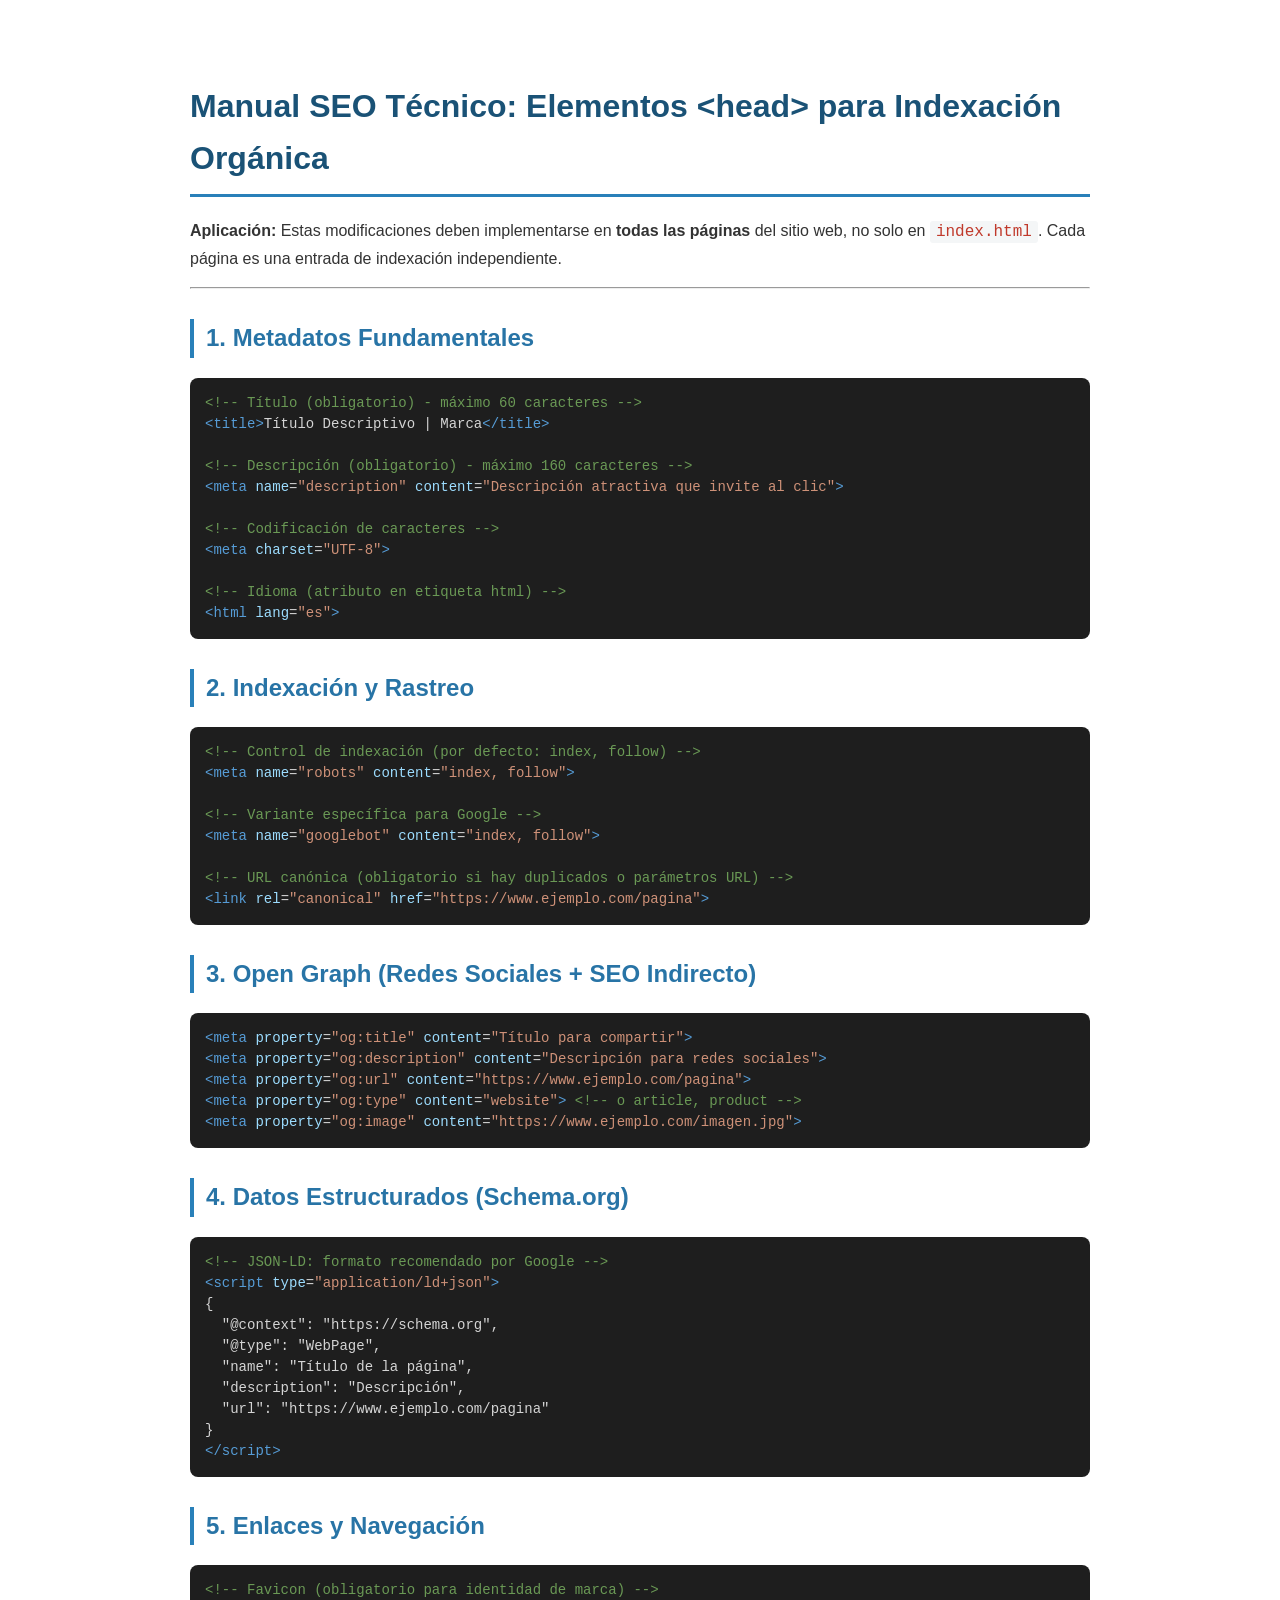
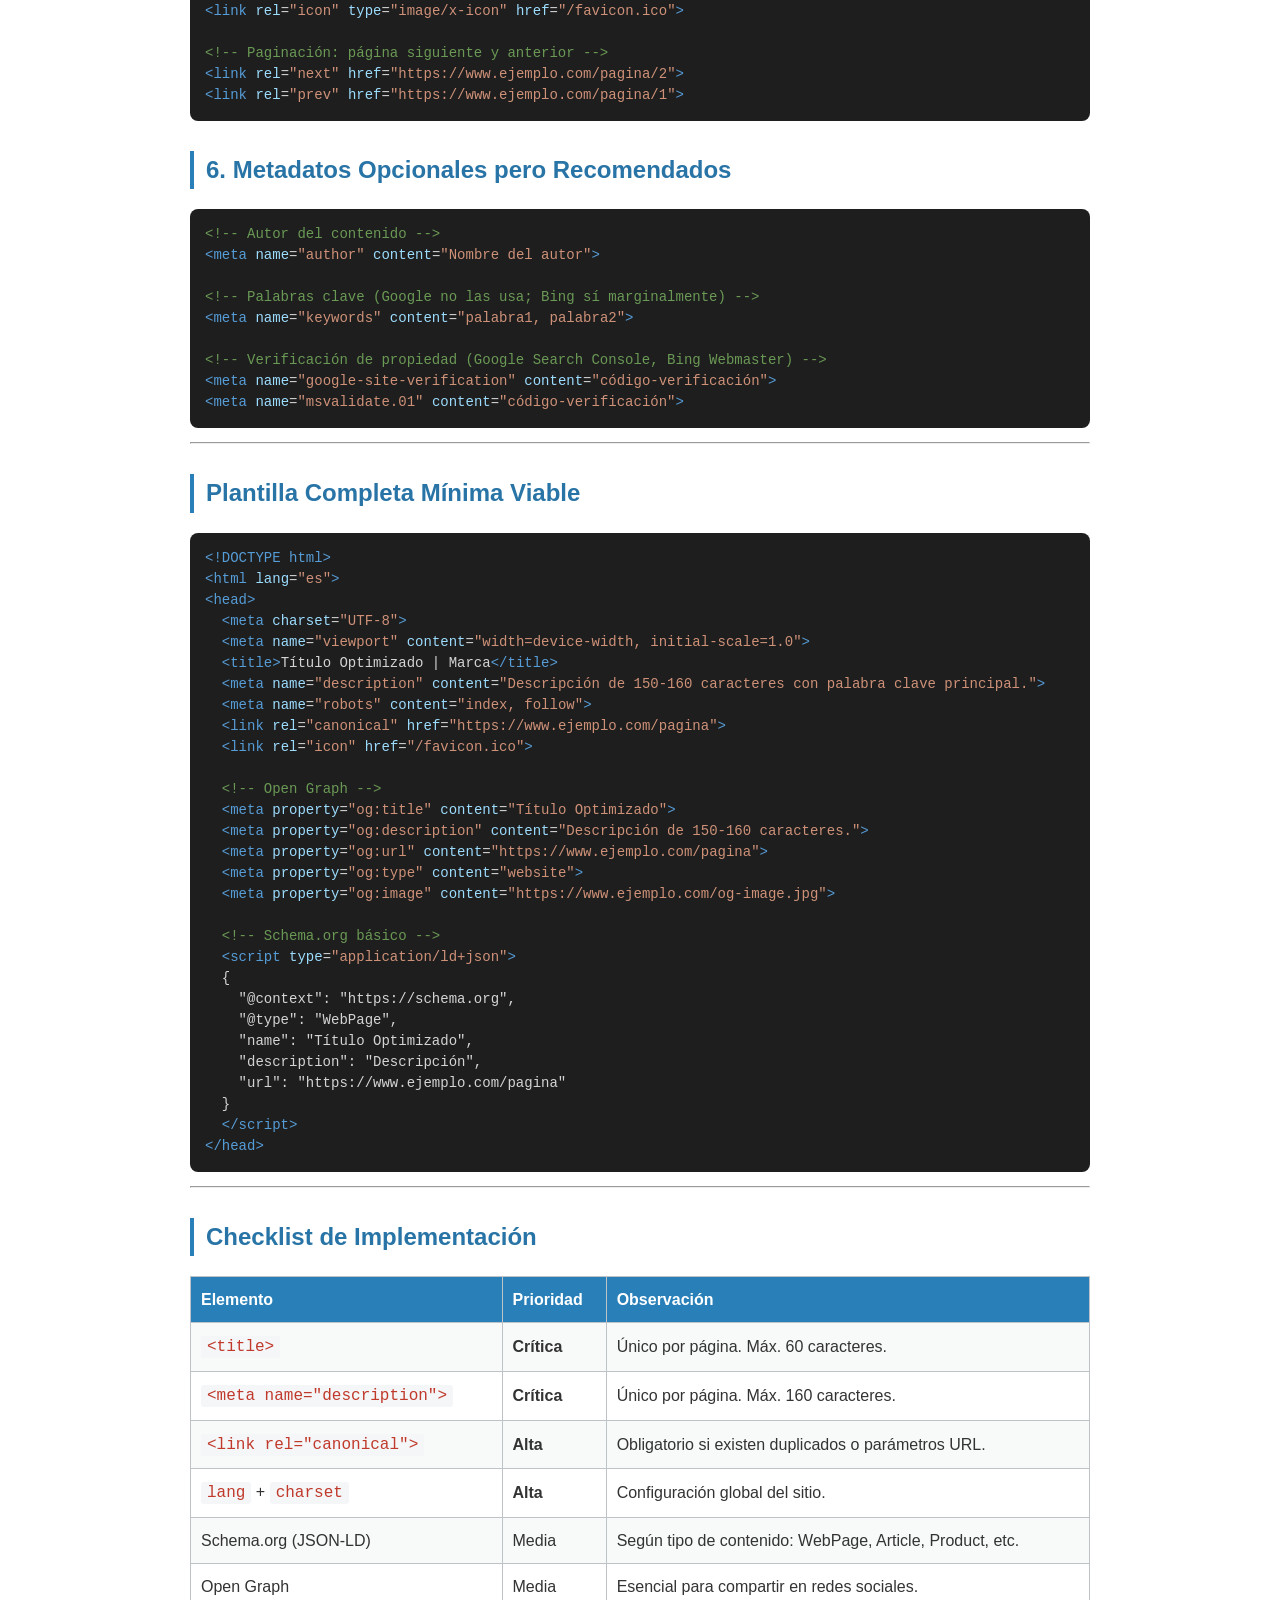
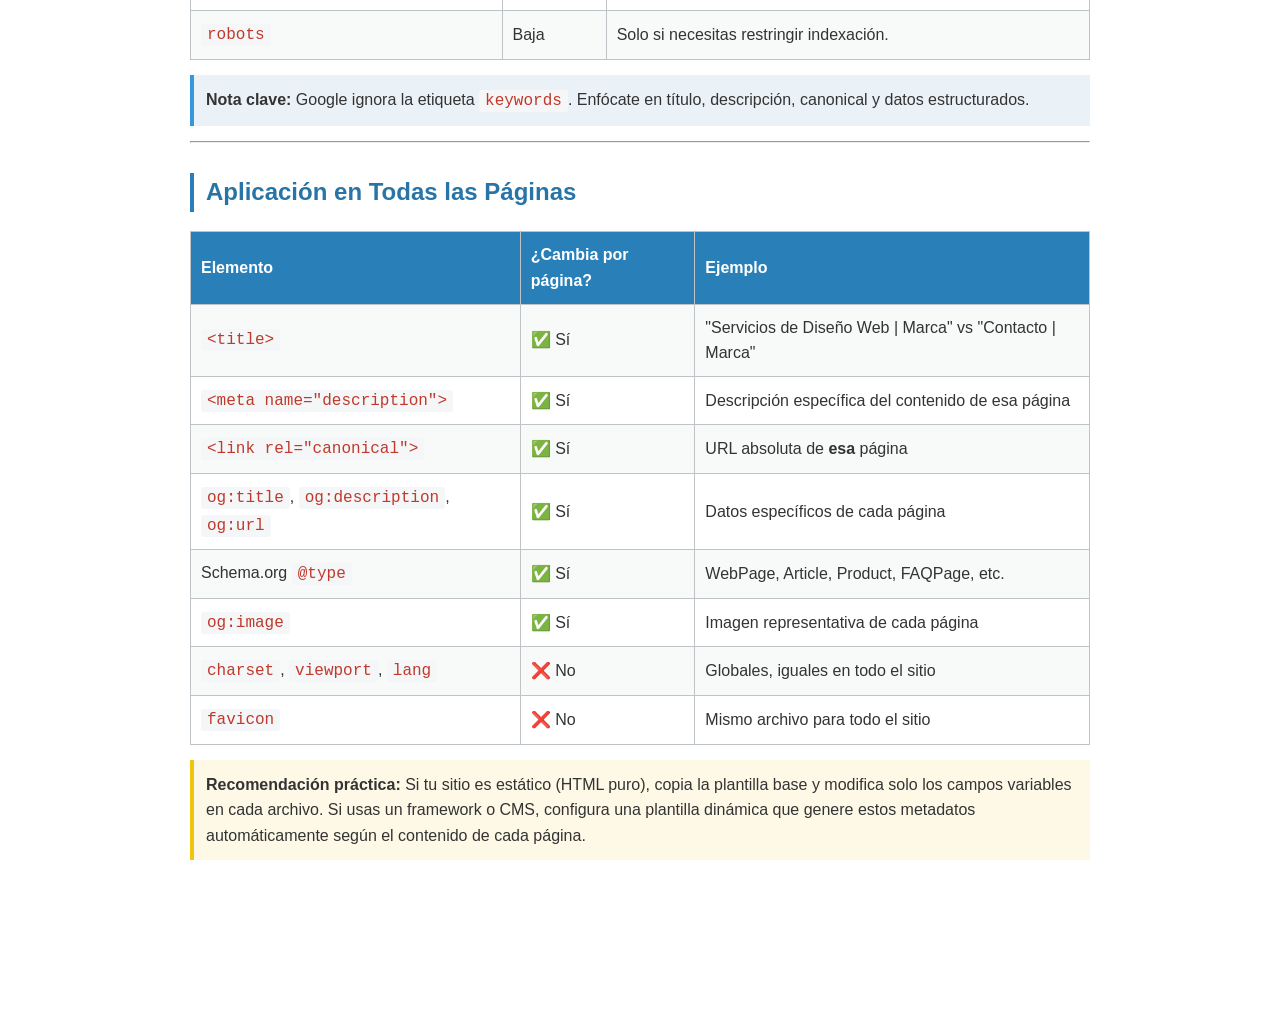
<file: leerimportante.html>
<!DOCTYPE html>
<html lang="es">
<head>
  <meta charset="UTF-8">
  <meta name="viewport" content="width=device-width, initial-scale=1.0">
  <title>Manual SEO Técnico - Elementos Head</title>
  <meta name="robots" content="noindex, follow">
  <style>
    body { font-family: 'Segoe UI', Arial, sans-serif; line-height: 1.6; max-width: 900px; margin: 40px auto; padding: 20px; color: #333; }
    h1 { color: #1a5276; border-bottom: 3px solid #2980b9; padding-bottom: 10px; }
    h2 { color: #2874a6; margin-top: 30px; border-left: 4px solid #2980b9; padding-left: 12px; }
    h3 { color: #2e86c1; margin-top: 25px; }
    code { background: #f4f6f7; padding: 2px 6px; border-radius: 3px; font-family: 'Courier New', monospace; color: #c0392b; }
    pre { background: #1e1e1e; color: #d4d4d4; padding: 15px; border-radius: 8px; overflow-x: auto; font-size: 14px; line-height: 1.5; }
    pre code { background: none; color: inherit; padding: 0; }
    .comment { color: #6a9955; }
    .tag { color: #569cd6; }
    .attr { color: #9cdcfe; }
    .string { color: #ce9178; }
    table { width: 100%; border-collapse: collapse; margin: 15px 0; }
    th, td { border: 1px solid #bdc3c7; padding: 10px; text-align: left; }
    th { background: #2980b9; color: white; }
    tr:nth-child(even) { background: #f8f9f9; }
    .highlight { background: #fef9e7; padding: 12px; border-left: 4px solid #f1c40f; margin: 15px 0; }
    .note { background: #eaf2f8; padding: 12px; border-left: 4px solid #3498db; margin: 15px 0; }
    ul, ol { margin: 10px 0; padding-left: 25px; }
    li { margin: 5px 0; }
  </style>
</head>
<body>

<h1>Manual SEO Técnico: Elementos &lt;head&gt; para Indexación Orgánica</h1>

<p><strong>Aplicación:</strong> Estas modificaciones deben implementarse en <strong>todas las páginas</strong> del sitio web, no solo en <code>index.html</code>. Cada página es una entrada de indexación independiente.</p>

<hr>

<h2>1. Metadatos Fundamentales</h2>

<pre><code><span class="comment">&lt;!-- Título (obligatorio) - máximo 60 caracteres --&gt;</span>
<span class="tag">&lt;title&gt;</span>Título Descriptivo | Marca<span class="tag">&lt;/title&gt;</span>

<span class="comment">&lt;!-- Descripción (obligatorio) - máximo 160 caracteres --&gt;</span>
<span class="tag">&lt;meta</span> <span class="attr">name</span>=<span class="string">"description"</span> <span class="attr">content</span>=<span class="string">"Descripción atractiva que invite al clic"</span><span class="tag">&gt;</span>

<span class="comment">&lt;!-- Codificación de caracteres --&gt;</span>
<span class="tag">&lt;meta</span> <span class="attr">charset</span>=<span class="string">"UTF-8"</span><span class="tag">&gt;</span>

<span class="comment">&lt;!-- Idioma (atributo en etiqueta html) --&gt;</span>
<span class="tag">&lt;html</span> <span class="attr">lang</span>=<span class="string">"es"</span><span class="tag">&gt;</span></code></pre>

<h2>2. Indexación y Rastreo</h2>

<pre><code><span class="comment">&lt;!-- Control de indexación (por defecto: index, follow) --&gt;</span>
<span class="tag">&lt;meta</span> <span class="attr">name</span>=<span class="string">"robots"</span> <span class="attr">content</span>=<span class="string">"index, follow"</span><span class="tag">&gt;</span>

<span class="comment">&lt;!-- Variante específica para Google --&gt;</span>
<span class="tag">&lt;meta</span> <span class="attr">name</span>=<span class="string">"googlebot"</span> <span class="attr">content</span>=<span class="string">"index, follow"</span><span class="tag">&gt;</span>

<span class="comment">&lt;!-- URL canónica (obligatorio si hay duplicados o parámetros URL) --&gt;</span>
<span class="tag">&lt;link</span> <span class="attr">rel</span>=<span class="string">"canonical"</span> <span class="attr">href</span>=<span class="string">"https://www.ejemplo.com/pagina"</span><span class="tag">&gt;</span></code></pre>

<h2>3. Open Graph (Redes Sociales + SEO Indirecto)</h2>

<pre><code><span class="tag">&lt;meta</span> <span class="attr">property</span>=<span class="string">"og:title"</span> <span class="attr">content</span>=<span class="string">"Título para compartir"</span><span class="tag">&gt;</span>
<span class="tag">&lt;meta</span> <span class="attr">property</span>=<span class="string">"og:description"</span> <span class="attr">content</span>=<span class="string">"Descripción para redes sociales"</span><span class="tag">&gt;</span>
<span class="tag">&lt;meta</span> <span class="attr">property</span>=<span class="string">"og:url"</span> <span class="attr">content</span>=<span class="string">"https://www.ejemplo.com/pagina"</span><span class="tag">&gt;</span>
<span class="tag">&lt;meta</span> <span class="attr">property</span>=<span class="string">"og:type"</span> <span class="attr">content</span>=<span class="string">"website"</span><span class="tag">&gt;</span> <span class="comment">&lt;!-- o article, product --&gt;</span>
<span class="tag">&lt;meta</span> <span class="attr">property</span>=<span class="string">"og:image"</span> <span class="attr">content</span>=<span class="string">"https://www.ejemplo.com/imagen.jpg"</span><span class="tag">&gt;</span></code></pre>

<h2>4. Datos Estructurados (Schema.org)</h2>

<pre><code><span class="comment">&lt;!-- JSON-LD: formato recomendado por Google --&gt;</span>
<span class="tag">&lt;script</span> <span class="attr">type</span>=<span class="string">"application/ld+json"</span><span class="tag">&gt;</span>
{
  "@context": "https://schema.org",
  "@type": "WebPage",
  "name": "Título de la página",
  "description": "Descripción",
  "url": "https://www.ejemplo.com/pagina"
}
<span class="tag">&lt;/script&gt;</span></code></pre>

<h2>5. Enlaces y Navegación</h2>

<pre><code><span class="comment">&lt;!-- Favicon (obligatorio para identidad de marca) --&gt;</span>
<span class="tag">&lt;link</span> <span class="attr">rel</span>=<span class="string">"icon"</span> <span class="attr">type</span>=<span class="string">"image/x-icon"</span> <span class="attr">href</span>=<span class="string">"/favicon.ico"</span><span class="tag">&gt;</span>

<span class="comment">&lt;!-- Paginación: página siguiente y anterior --&gt;</span>
<span class="tag">&lt;link</span> <span class="attr">rel</span>=<span class="string">"next"</span> <span class="attr">href</span>=<span class="string">"https://www.ejemplo.com/pagina/2"</span><span class="tag">&gt;</span>
<span class="tag">&lt;link</span> <span class="attr">rel</span>=<span class="string">"prev"</span> <span class="attr">href</span>=<span class="string">"https://www.ejemplo.com/pagina/1"</span><span class="tag">&gt;</span></code></pre>

<h2>6. Metadatos Opcionales pero Recomendados</h2>

<pre><code><span class="comment">&lt;!-- Autor del contenido --&gt;</span>
<span class="tag">&lt;meta</span> <span class="attr">name</span>=<span class="string">"author"</span> <span class="attr">content</span>=<span class="string">"Nombre del autor"</span><span class="tag">&gt;</span>

<span class="comment">&lt;!-- Palabras clave (Google no las usa; Bing sí marginalmente) --&gt;</span>
<span class="tag">&lt;meta</span> <span class="attr">name</span>=<span class="string">"keywords"</span> <span class="attr">content</span>=<span class="string">"palabra1, palabra2"</span><span class="tag">&gt;</span>

<span class="comment">&lt;!-- Verificación de propiedad (Google Search Console, Bing Webmaster) --&gt;</span>
<span class="tag">&lt;meta</span> <span class="attr">name</span>=<span class="string">"google-site-verification"</span> <span class="attr">content</span>=<span class="string">"código-verificación"</span><span class="tag">&gt;</span>
<span class="tag">&lt;meta</span> <span class="attr">name</span>=<span class="string">"msvalidate.01"</span> <span class="attr">content</span>=<span class="string">"código-verificación"</span><span class="tag">&gt;</span></code></pre>

<hr>

<h2>Plantilla Completa Mínima Viable</h2>

<pre><code><span class="tag">&lt;!DOCTYPE html&gt;</span>
<span class="tag">&lt;html</span> <span class="attr">lang</span>=<span class="string">"es"</span><span class="tag">&gt;</span>
<span class="tag">&lt;head&gt;</span>
  <span class="tag">&lt;meta</span> <span class="attr">charset</span>=<span class="string">"UTF-8"</span><span class="tag">&gt;</span>
  <span class="tag">&lt;meta</span> <span class="attr">name</span>=<span class="string">"viewport"</span> <span class="attr">content</span>=<span class="string">"width=device-width, initial-scale=1.0"</span><span class="tag">&gt;</span>
  <span class="tag">&lt;title&gt;</span>Título Optimizado | Marca<span class="tag">&lt;/title&gt;</span>
  <span class="tag">&lt;meta</span> <span class="attr">name</span>=<span class="string">"description"</span> <span class="attr">content</span>=<span class="string">"Descripción de 150-160 caracteres con palabra clave principal."</span><span class="tag">&gt;</span>
  <span class="tag">&lt;meta</span> <span class="attr">name</span>=<span class="string">"robots"</span> <span class="attr">content</span>=<span class="string">"index, follow"</span><span class="tag">&gt;</span>
  <span class="tag">&lt;link</span> <span class="attr">rel</span>=<span class="string">"canonical"</span> <span class="attr">href</span>=<span class="string">"https://www.ejemplo.com/pagina"</span><span class="tag">&gt;</span>
  <span class="tag">&lt;link</span> <span class="attr">rel</span>=<span class="string">"icon"</span> <span class="attr">href</span>=<span class="string">"/favicon.ico"</span><span class="tag">&gt;</span>

  <span class="comment">&lt;!-- Open Graph --&gt;</span>
  <span class="tag">&lt;meta</span> <span class="attr">property</span>=<span class="string">"og:title"</span> <span class="attr">content</span>=<span class="string">"Título Optimizado"</span><span class="tag">&gt;</span>
  <span class="tag">&lt;meta</span> <span class="attr">property</span>=<span class="string">"og:description"</span> <span class="attr">content</span>=<span class="string">"Descripción de 150-160 caracteres."</span><span class="tag">&gt;</span>
  <span class="tag">&lt;meta</span> <span class="attr">property</span>=<span class="string">"og:url"</span> <span class="attr">content</span>=<span class="string">"https://www.ejemplo.com/pagina"</span><span class="tag">&gt;</span>
  <span class="tag">&lt;meta</span> <span class="attr">property</span>=<span class="string">"og:type"</span> <span class="attr">content</span>=<span class="string">"website"</span><span class="tag">&gt;</span>
  <span class="tag">&lt;meta</span> <span class="attr">property</span>=<span class="string">"og:image"</span> <span class="attr">content</span>=<span class="string">"https://www.ejemplo.com/og-image.jpg"</span><span class="tag">&gt;</span>

  <span class="comment">&lt;!-- Schema.org básico --&gt;</span>
  <span class="tag">&lt;script</span> <span class="attr">type</span>=<span class="string">"application/ld+json"</span><span class="tag">&gt;</span>
  {
    "@context": "https://schema.org",
    "@type": "WebPage",
    "name": "Título Optimizado",
    "description": "Descripción",
    "url": "https://www.ejemplo.com/pagina"
  }
  <span class="tag">&lt;/script&gt;</span>
<span class="tag">&lt;/head&gt;</span></code></pre>

<hr>

<h2>Checklist de Implementación</h2>

<table>
  <tr>
    <th>Elemento</th>
    <th>Prioridad</th>
    <th>Observación</th>
  </tr>
  <tr>
    <td><code>&lt;title&gt;</code></td>
    <td><strong>Crítica</strong></td>
    <td>Único por página. Máx. 60 caracteres.</td>
  </tr>
  <tr>
    <td><code>&lt;meta name="description"&gt;</code></td>
    <td><strong>Crítica</strong></td>
    <td>Único por página. Máx. 160 caracteres.</td>
  </tr>
  <tr>
    <td><code>&lt;link rel="canonical"&gt;</code></td>
    <td><strong>Alta</strong></td>
    <td>Obligatorio si existen duplicados o parámetros URL.</td>
  </tr>
  <tr>
    <td><code>lang</code> + <code>charset</code></td>
    <td><strong>Alta</strong></td>
    <td>Configuración global del sitio.</td>
  </tr>
  <tr>
    <td>Schema.org (JSON-LD)</td>
    <td>Media</td>
    <td>Según tipo de contenido: WebPage, Article, Product, etc.</td>
  </tr>
  <tr>
    <td>Open Graph</td>
    <td>Media</td>
    <td>Esencial para compartir en redes sociales.</td>
  </tr>
  <tr>
    <td><code>robots</code></td>
    <td>Baja</td>
    <td>Solo si necesitas restringir indexación.</td>
  </tr>
</table>

<div class="note">
  <strong>Nota clave:</strong> Google ignora la etiqueta <code>keywords</code>. Enfócate en título, descripción, canonical y datos estructurados.
</div>

<hr>

<h2>Aplicación en Todas las Páginas</h2>

<table>
  <tr>
    <th>Elemento</th>
    <th>¿Cambia por página?</th>
    <th>Ejemplo</th>
  </tr>
  <tr>
    <td><code>&lt;title&gt;</code></td>
    <td>✅ Sí</td>
    <td>"Servicios de Diseño Web | Marca" vs "Contacto | Marca"</td>
  </tr>
  <tr>
    <td><code>&lt;meta name="description"&gt;</code></td>
    <td>✅ Sí</td>
    <td>Descripción específica del contenido de esa página</td>
  </tr>
  <tr>
    <td><code>&lt;link rel="canonical"&gt;</code></td>
    <td>✅ Sí</td>
    <td>URL absoluta de <strong>esa</strong> página</td>
  </tr>
  <tr>
    <td><code>og:title</code>, <code>og:description</code>, <code>og:url</code></td>
    <td>✅ Sí</td>
    <td>Datos específicos de cada página</td>
  </tr>
  <tr>
    <td>Schema.org <code>@type</code></td>
    <td>✅ Sí</td>
    <td>WebPage, Article, Product, FAQPage, etc.</td>
  </tr>
  <tr>
    <td><code>og:image</code></td>
    <td>✅ Sí</td>
    <td>Imagen representativa de cada página</td>
  </tr>
  <tr>
    <td><code>charset</code>, <code>viewport</code>, <code>lang</code></td>
    <td>❌ No</td>
    <td>Globales, iguales en todo el sitio</td>
  </tr>
  <tr>
    <td><code>favicon</code></td>
    <td>❌ No</td>
    <td>Mismo archivo para todo el sitio</td>
  </tr>
</table>

<div class="highlight">
  <strong>Recomendación práctica:</strong> Si tu sitio es estático (HTML puro), copia la plantilla base y modifica solo los campos variables en cada archivo. Si usas un framework o CMS, configura una plantilla dinámica que genere estos metadatos automáticamente según el contenido de cada página.
</div>

</body>
</html>
</file>
